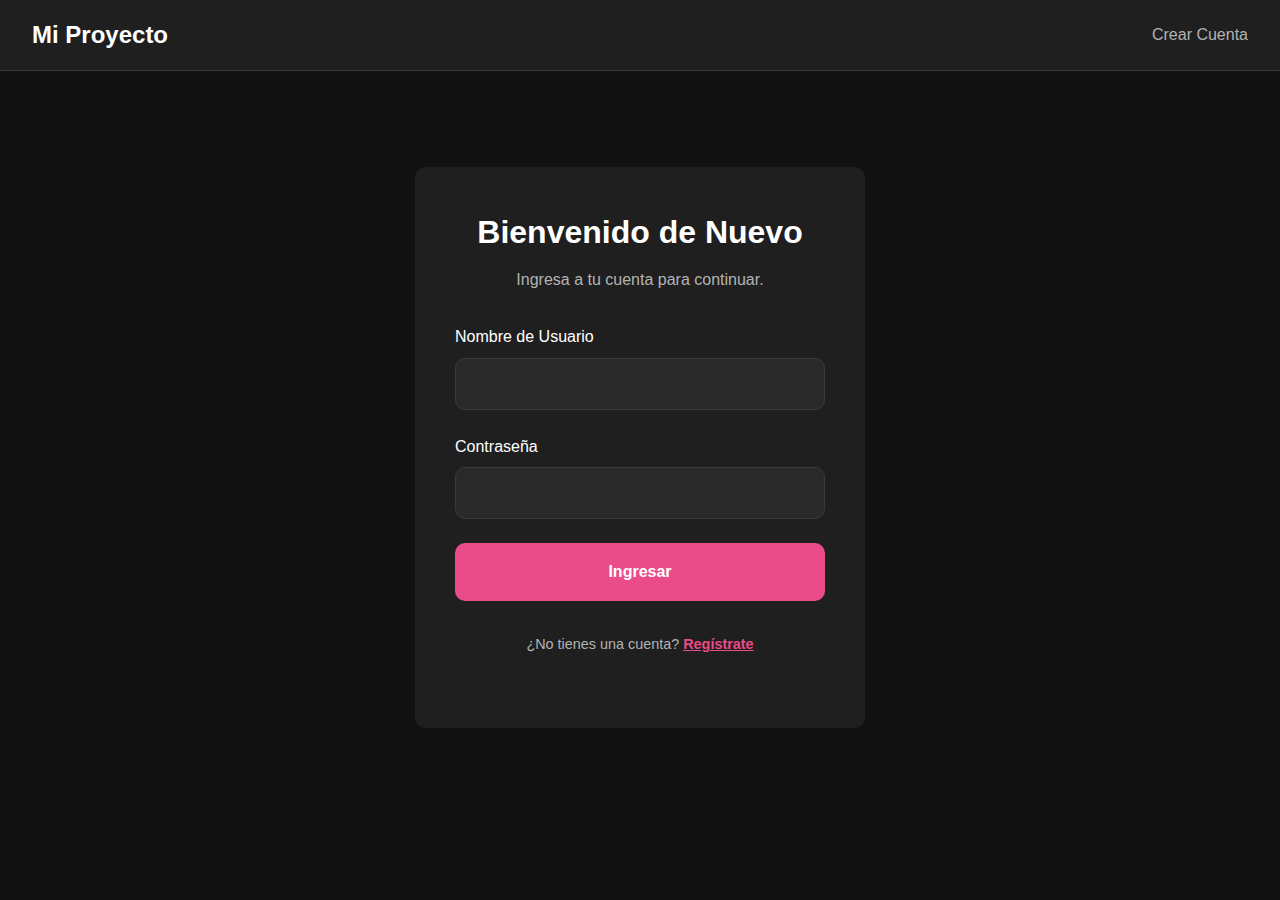
<file: index.html>
<!DOCTYPE html>
<html lang="es">
<head>
    <meta charset="UTF-8" />
    <meta name="viewport" content="width=device-width, initial-scale=1.0" />
    <title>Iniciar Sesión - Proyecto Web</title>
    <link rel="stylesheet" href="assets/css/styles.css" />
</head>
<body>
    <header class="main-header">
        <a href="index.html" class="logo">Mi Proyecto</a>
        <nav class="main-nav" id="main-nav">
            <a href="register.html">Crear Cuenta</a>
        </nav>
        <button class="hamburger-btn" id="hamburger-btn" aria-label="Abrir menú">
            <span class="line"></span>
            <span class="line"></span>
            <span class="line"></span>
        </button>
    </header>

    <main class="container">
        <div class="form-card">
            <h1>Bienvenido de Nuevo</h1>
            <p>Ingresa a tu cuenta para continuar.</p>
            <form id="loginForm">
                <div class="input-group">
                    <label for="username">Nombre de Usuario</label>
                    <input type="text" id="username" name="username" required />
                </div>
                <div class="input-group">
                    <label for="password">Contraseña</label>
                    <input type="password" id="password" name="password" required />
                </div>
                <a href="main.html" class="btn btn-primary">Ingresar</a>
            </form>
            <p class="register-link">¿No tienes una cuenta? <a href="register.html">Regístrate</a></p>
        </div>
    </main>
    <script src="assets/js/nav.js"></script>
</body>
</html>
</file>
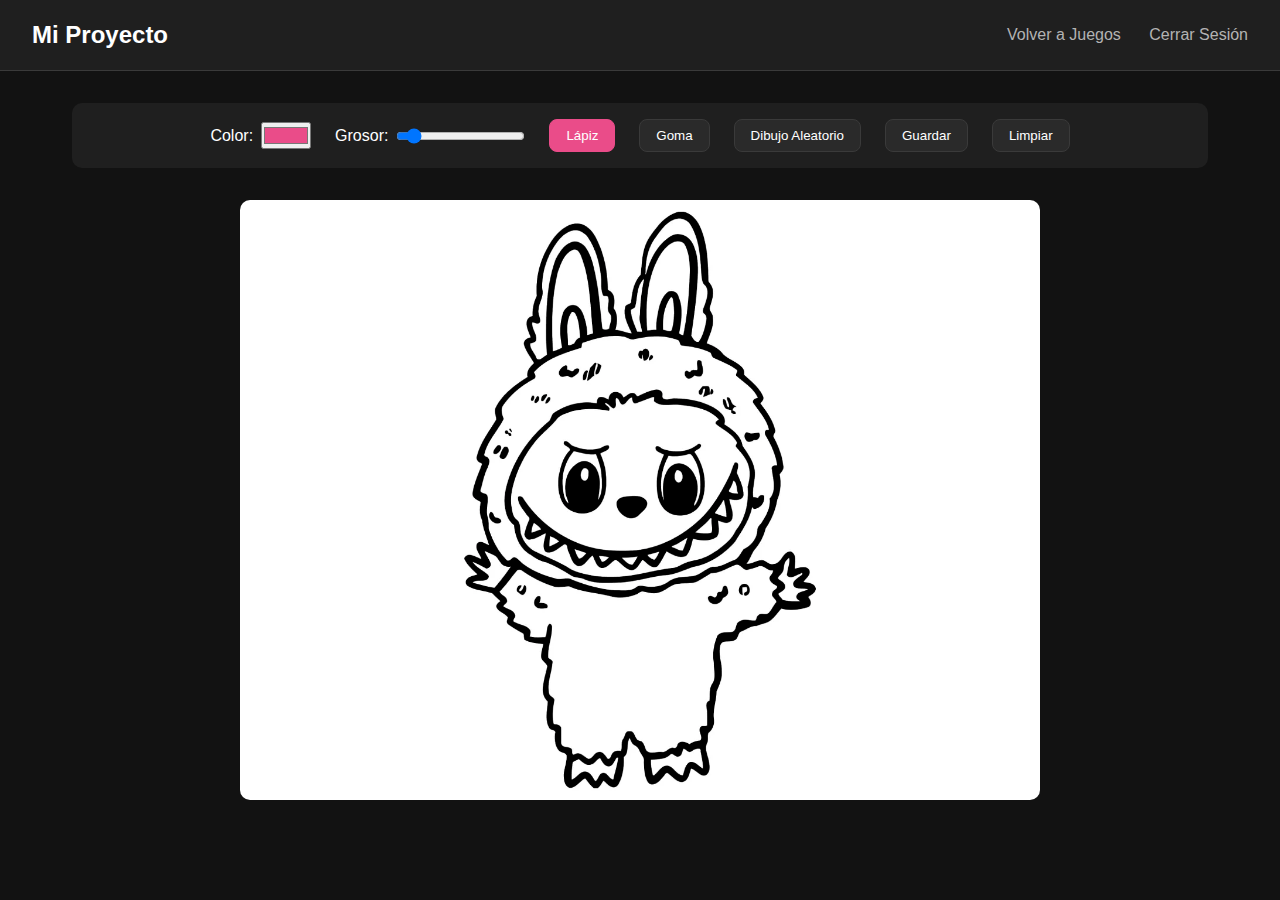
<file: colorear.html>
<!DOCTYPE html>
<html lang="es">
<head>
    <meta charset="UTF-8" />
    <meta name="viewport" content="width=device-width, initial-scale=1.0" />
    <title>Página para Colorear</title>
    <link rel="stylesheet" href="assets/css/styles.css" />
</head>
<body>
    <header class="main-header">
        <a href="index.html" class="logo">Mi Proyecto</a>
        <nav class="main-nav" id="main-nav">
            <a href="main.html">Volver a Juegos</a>
            <a href="index.html">Cerrar Sesión</a>
        </nav>
        <button class="hamburger-btn" id="hamburger-btn" aria-label="Abrir menú">
            <span class="line"></span>
            <span class="line"></span>
            <span class="line"></span>
        </button>
    </header>

    <main class="container">
        <div class="toolbar">
            <div class="tool-group">
                <label for="colorPicker">Color:</label>
                <input type="color" id="colorPicker" value="#ea4c89" />
            </div>
            <div class="tool-group">
                <label for="lineWidth">Grosor:</label>
                <input type="range" id="lineWidth" min="1" max="50" value="5" />
            </div>
            <button id="pencilBtn" class="tool-btn active">Lápiz</button>
            <button id="eraserBtn" class="tool-btn">Goma</button>
            <button id="randomBtn" class="tool-btn">Dibujo Aleatorio</button>
            <button id="saveBtn" class="tool-btn">Guardar</button>
            <button id="clearBtn" class="tool-btn">Limpiar</button>
        </div>
        <div class="canvas-container">
            <canvas id="backgroundCanvas"></canvas>
            <canvas id="drawingCanvas"></canvas>
        </div>
    </main>
    <script src="assets/js/coloring.js"></script>
    <script src="assets/js/nav.js"></script>
</body>
</html>
</file>
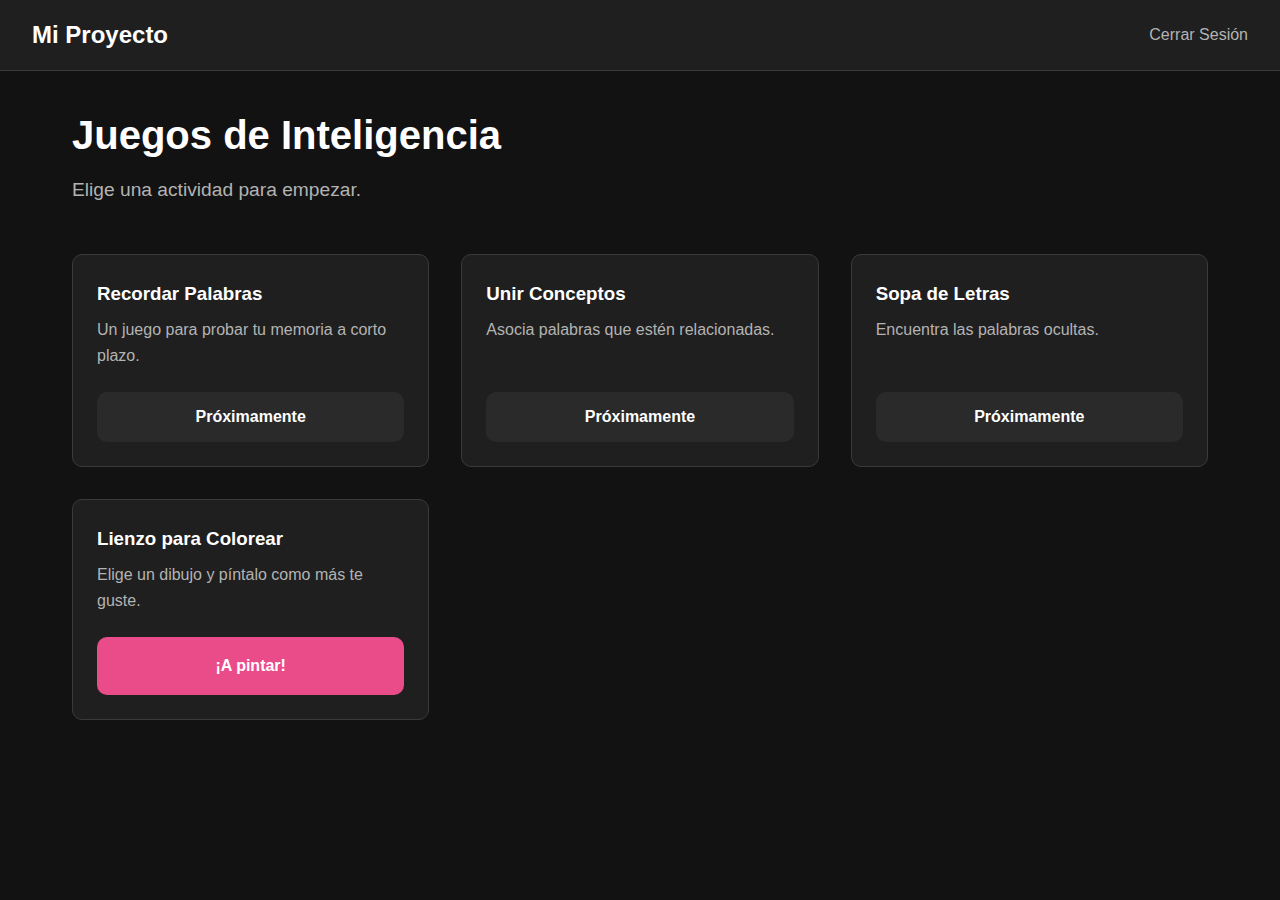
<file: main.html>
<!DOCTYPE html>
<html lang="es">
<head>
    <meta charset="UTF-8" />
    <meta name="viewport" content="width=device-width, initial-scale=1.0" />
    <title>Página Principal - Juegos</title>
    <link rel="stylesheet" href="assets/css/styles.css" />
</head>
<body>
    <header class="main-header">
        <a href="index.html" class="logo">Mi Proyecto</a>
        <nav class="main-nav" id="main-nav">
            <a href="index.html">Cerrar Sesión</a>
        </nav>
        <button class="hamburger-btn" id="hamburger-btn" aria-label="Abrir menú">
            <span class="line"></span>
            <span class="line"></span>
            <span class="line"></span>
        </button>
    </header>

    <main class="container">
        <h2 class="page-title">Juegos de Inteligencia</h2>
        <p class="page-subtitle">Elige una actividad para empezar.</p>

        <div class="game-grid">
            <div class="game-card">
                <h3>Recordar Palabras</h3>
                <p>Un juego para probar tu memoria a corto plazo.</p>
                <button class="btn btn-secondary" disabled>Próximamente</button>
            </div>
            <div class="game-card">
                <h3>Unir Conceptos</h3>
                <p>Asocia palabras que estén relacionadas.</p>
                <button class="btn btn-secondary" disabled>Próximamente</button>
            </div>
            <div class="game-card">
                <h3>Sopa de Letras</h3>
                <p>Encuentra las palabras ocultas.</p>
                <button class="btn btn-secondary" disabled>Próximamente</button>
            </div>
            <div class="game-card">
                <h3>Lienzo para Colorear</h3>
                <p>Elige un dibujo y píntalo como más te guste.</p>
                <a href="colorear.html" class="btn btn-primary">¡A pintar!</a>
            </div>
        </div>
    </main>
    <script src="assets/js/app.js"></script>
    <script src="assets/js/nav.js"></script>
</body>
</html>
</file>
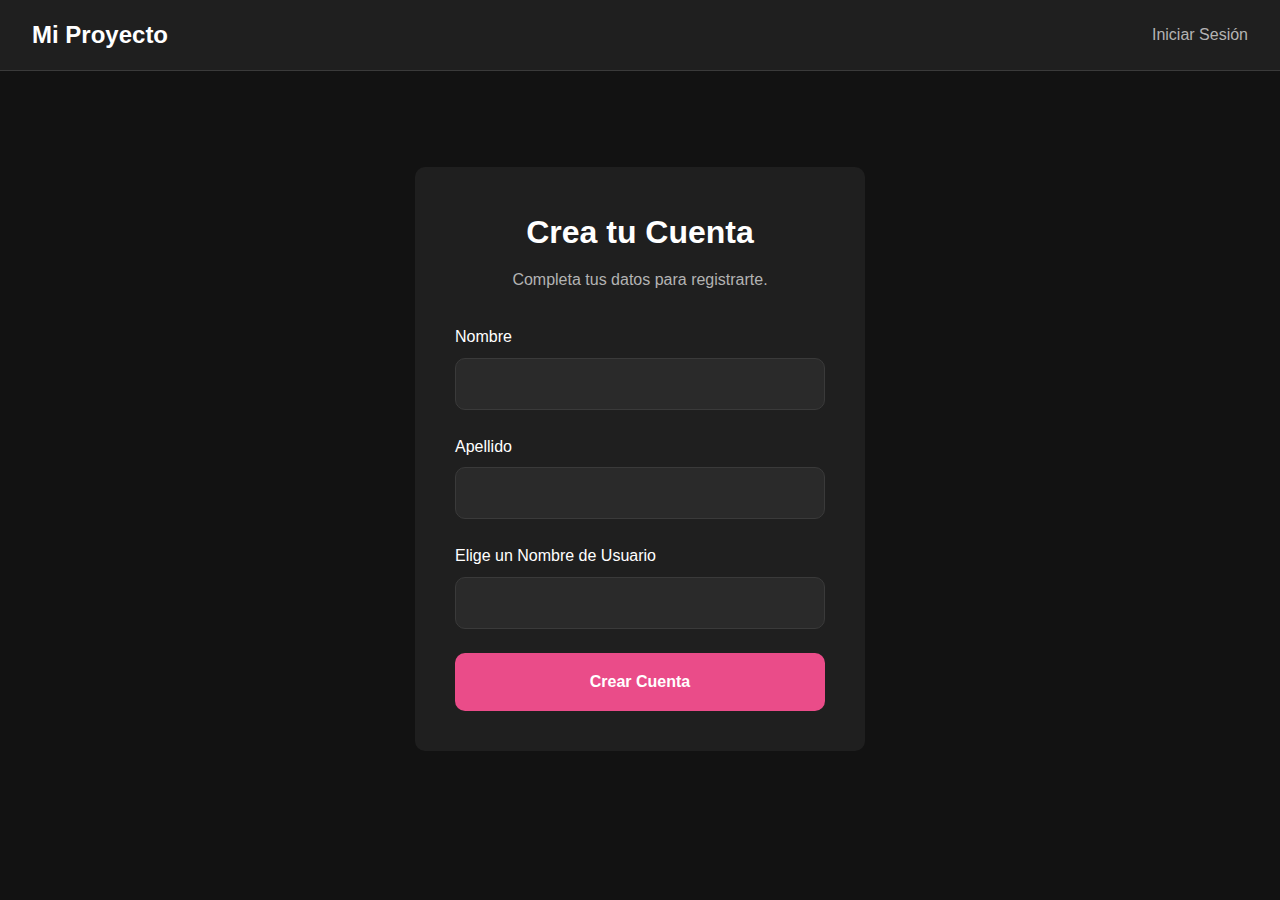
<file: register.html>
<!DOCTYPE html>
<html lang="es">
<head>
    <meta charset="UTF-8" />
    <meta name="viewport" content="width=device-width, initial-scale=1.0" />
    <title>Crear Cuenta - Proyecto Web</title>
    <link rel="stylesheet" href="assets/css/styles.css" />
</head>
<body>
    <header class="main-header">
        <a href="index.html" class="logo">Mi Proyecto</a>
        <nav class="main-nav" id="main-nav">
            <a href="index.html">Iniciar Sesión</a>
        </nav>
        <button class="hamburger-btn" id="hamburger-btn" aria-label="Abrir menú">
            <span class="line"></span>
            <span class="line"></span>
            <span class="line"></span>
        </button>
    </header>

    <main class="container">
        <div class="form-card">
            <h1>Crea tu Cuenta</h1>
            <p>Completa tus datos para registrarte.</p>
            <form id="registerForm">
                <div class="input-group">
                    <label for="firstName">Nombre</label>
                    <input type="text" id="firstName" name="firstName" required />
                </div>
                <div class="input-group">
                    <label for="lastName">Apellido</label>
                    <input type="text" id="lastName" name="lastName" required />
                </div>
                <div class="input-group">
                    <label for="username">Elige un Nombre de Usuario</label>
                    <input type="text" id="username" name="username" required />
                </div>
                <a href="main.html" class="btn btn-primary">Crear Cuenta</a>
            </form>
        </div>
    </main>
    <script src="assets/js/nav.js"></script>
</body>
</html>
</file>
<file: assets/css/styles.css>
/*
  ============================================
  --- VARIABLES GLOBALES (PALETA DE COLORES) ---
  ============================================
*/
:root {
  --primary-color: #ea4c89; /* Rosa principal de Dribbble */
  --primary-hover-color: #f072a7; /* Rosa más claro para hover */
  --background-color: #121212; /* Fondo oscuro principal */
  --card-bg-color: #1f1f1f; /* Fondo para tarjetas y formularios */
  --input-bg-color: #2a2a2a; /* Fondo para los campos de texto */
  --text-primary-color: #ffffff; /* Texto principal blanco */
  --text-secondary-color: #b3b3b3; /* Texto secundario grisáceo */
  --border-color: #3a3a3a; /* Color para bordes sutiles */
  --font-family: -apple-system, BlinkMacSystemFont, 'Segoe UI', Roboto, Helvetica,
    Arial, sans-serif;
  --border-radius: 10px; /* Bordes redondeados para todo */
}

/*
  ============================================
  --- ESTILOS GLOBALES Y RESET ---
  ============================================
*/
*,
*::before,
*::after {
  box-sizing: border-box;
  margin: 0;
  padding: 0;
}

body {
  font-family: var(--font-family);
  background-color: var(--background-color);
  color: var(--text-primary-color);
  line-height: 1.6;
}

.container {
  max-width: 1200px;
  margin: 0 auto;
  padding: 2rem;
}

/*
  ============================================
  --- ENCABEZADO Y NAVEGACIÓN ---
  ============================================
*/
.main-header {
  display: flex;
  justify-content: space-between;
  align-items: center;
  padding: 1rem 2rem;
  background-color: var(--card-bg-color);
  border-bottom: 1px solid var(--border-color);
  position: sticky; /* Se mantiene fijo al hacer scroll */
  top: 0;
  z-index: 1000;
}

.logo {
  font-size: 1.5rem;
  font-weight: bold;
  color: var(--text-primary-color);
  text-decoration: none;
}

.main-nav a {
  color: var(--text-secondary-color);
  text-decoration: none;
  margin-left: 1.5rem;
  font-weight: 500;
  transition: color 0.2s ease-in-out;
}

.main-nav a:hover {
  color: var(--text-primary-color);
}

/* Estilos para el Menú Hamburguesa */
.hamburger-btn {
  display: none; /* Oculto en pantallas grandes */
  background: none;
  border: none;
  cursor: pointer;
  padding: 0;
  z-index: 1001;
}

.hamburger-btn .line {
  display: block;
  width: 25px;
  height: 3px;
  background-color: var(--text-primary-color);
  margin: 5px 0;
  transition: transform 0.3s ease, opacity 0.3s ease;
}

/*
  ============================================
  --- FORMULARIOS (LOGIN Y REGISTRO) ---
  ============================================
*/
.form-card {
  background-color: var(--card-bg-color);
  padding: 2.5rem;
  border-radius: var(--border-radius);
  max-width: 450px;
  margin: 4rem auto;
  text-align: center;
}

.form-card h1 {
  font-size: 2rem;
  margin-bottom: 0.5rem;
}

.form-card p {
  color: var(--text-secondary-color);
  margin-bottom: 2rem;
}

.input-group {
  margin-bottom: 1.5rem;
  text-align: left;
}

.input-group label {
  display: block;
  font-weight: 500;
  margin-bottom: 0.5rem;
}

.input-group input {
  width: 100%;
  padding: 1rem;
  background-color: var(--input-bg-color);
  border: 1px solid var(--border-color);
  border-radius: var(--border-radius);
  color: var(--text-primary-color);
  font-size: 1rem;
}

.input-group input:focus {
  outline: none;
  border-color: var(--primary-color);
  box-shadow: 0 0 0 3px rgba(234, 76, 137, 0.2);
}

.register-link { /* NUEVO ESTILO */
  margin-top: 2rem;
  font-size: 0.9rem;
  color: var(--text-secondary-color);
}

.register-link a {
  color: var(--primary-color);
  font-weight: bold;
}

/*
  ============================================
  --- BOTONES ---
  ============================================
*/
.btn {
  display: block;
  width: 100%;
  padding: 1rem;
  border: none;
  border-radius: var(--border-radius);
  font-size: 1rem;
  font-weight: bold;
  cursor: pointer;
  text-align: center;
  text-decoration: none;
  transition: transform 0.2s ease;
}

.btn:hover {
  transform: translateY(-2px);
}

.btn-primary {
  background-color: var(--primary-color);
  color: var(--text-primary-color);
}

.btn-secondary {
  background-color: var(--input-bg-color);
  color: var(--text-primary-color);
  margin-top: 1rem;
}

/*
  ============================================
  --- PÁGINA PRINCIPAL (TARJETAS DE JUEGO) ---
  ============================================
*/
.page-title {
  font-size: 2.5rem;
  margin-bottom: 0.5rem;
}

.page-subtitle {
  font-size: 1.2rem;
  color: var(--text-secondary-color);
  margin-bottom: 3rem;
}

.game-grid {
  display: grid;
  grid-template-columns: repeat(auto-fit, minmax(280px, 1fr));
  gap: 2rem;
}

.game-card {
  background-color: var(--card-bg-color);
  padding: 1.5rem;
  border-radius: var(--border-radius);
  border: 1px solid var(--border-color);
  display: flex;
  flex-direction: column;
  transition: transform 0.2s ease-in-out, box-shadow 0.2s ease-in-out;
}

.game-card:hover {
  transform: translateY(-5px);
  box-shadow: 0 10px 20px rgba(0, 0, 0, 0.2);
}

.game-card h3 {
  margin-bottom: 0.5rem;
}

.game-card p {
  color: var(--text-secondary-color);
  flex-grow: 1; /* Empuja el botón hacia abajo */
}

.game-card .btn {
  margin-top: 1.5rem;
}

/*
  ============================================
  --- PÁGINA DE COLOREAR ---
  ============================================
*/
.toolbar {
  background-color: var(--card-bg-color);
  padding: 1rem;
  border-radius: var(--border-radius);
  margin-bottom: 2rem;
  display: flex;
  flex-wrap: wrap;
  justify-content: center;
  align-items: center;
  gap: 1.5rem;
}

.tool-group {
  display: flex;
  align-items: center;
  gap: 0.5rem;
}

.tool-btn {
  background-color: var(--input-bg-color);
  color: var(--text-primary-color);
  border: 1px solid var(--border-color);
  padding: 0.5rem 1rem;
  cursor: pointer;
  border-radius: 8px;
  font-weight: 500;
  transition: background-color 0.2s ease;
}

.tool-btn:hover,
.tool-btn.active {
  background-color: var(--primary-color);
  border-color: var(--primary-color);
}

.canvas-container {
  position: relative;
  width: 100%;
  max-width: 800px;
  aspect-ratio: 4 / 3;
  margin: 0 auto;
  touch-action: none; /* Previene el scroll en el canvas en móviles */
}

.canvas-container canvas {
  position: absolute;
  top: 0;
  left: 0;
  width: 100%;
  height: 100%;
  border-radius: var(--border-radius);
}

#backgroundCanvas {
    background-color: white;
}

/*
  ============================================
  --- DISEÑO RESPONSIVO (MÓVILES) ---
  ============================================
*/
@media (max-width: 768px) {
  .main-nav {
    display: none; /* Ocultamos la navegación por defecto en móvil */
    position: absolute;
    top: 68px; /* Altura del header */
    left: 0;
    width: 100%;
    background-color: var(--card-bg-color);
    flex-direction: column;
    padding: 1rem 0;
    border-bottom: 1px solid var(--border-color);
  }

  .main-nav.is-open {
    display: flex; /* La mostramos cuando se presiona el botón */
  }

  .main-nav a {
    margin: 0;
    padding: 1rem 2rem;
    width: 100%;
  }

  .hamburger-btn {
    display: block; /* Mostramos el botón hamburguesa en móvil */
  }

  .container {
    padding: 1rem;
  }

  .form-card {
    margin: 2rem auto;
    padding: 1.5rem;
  }
}
</file>
